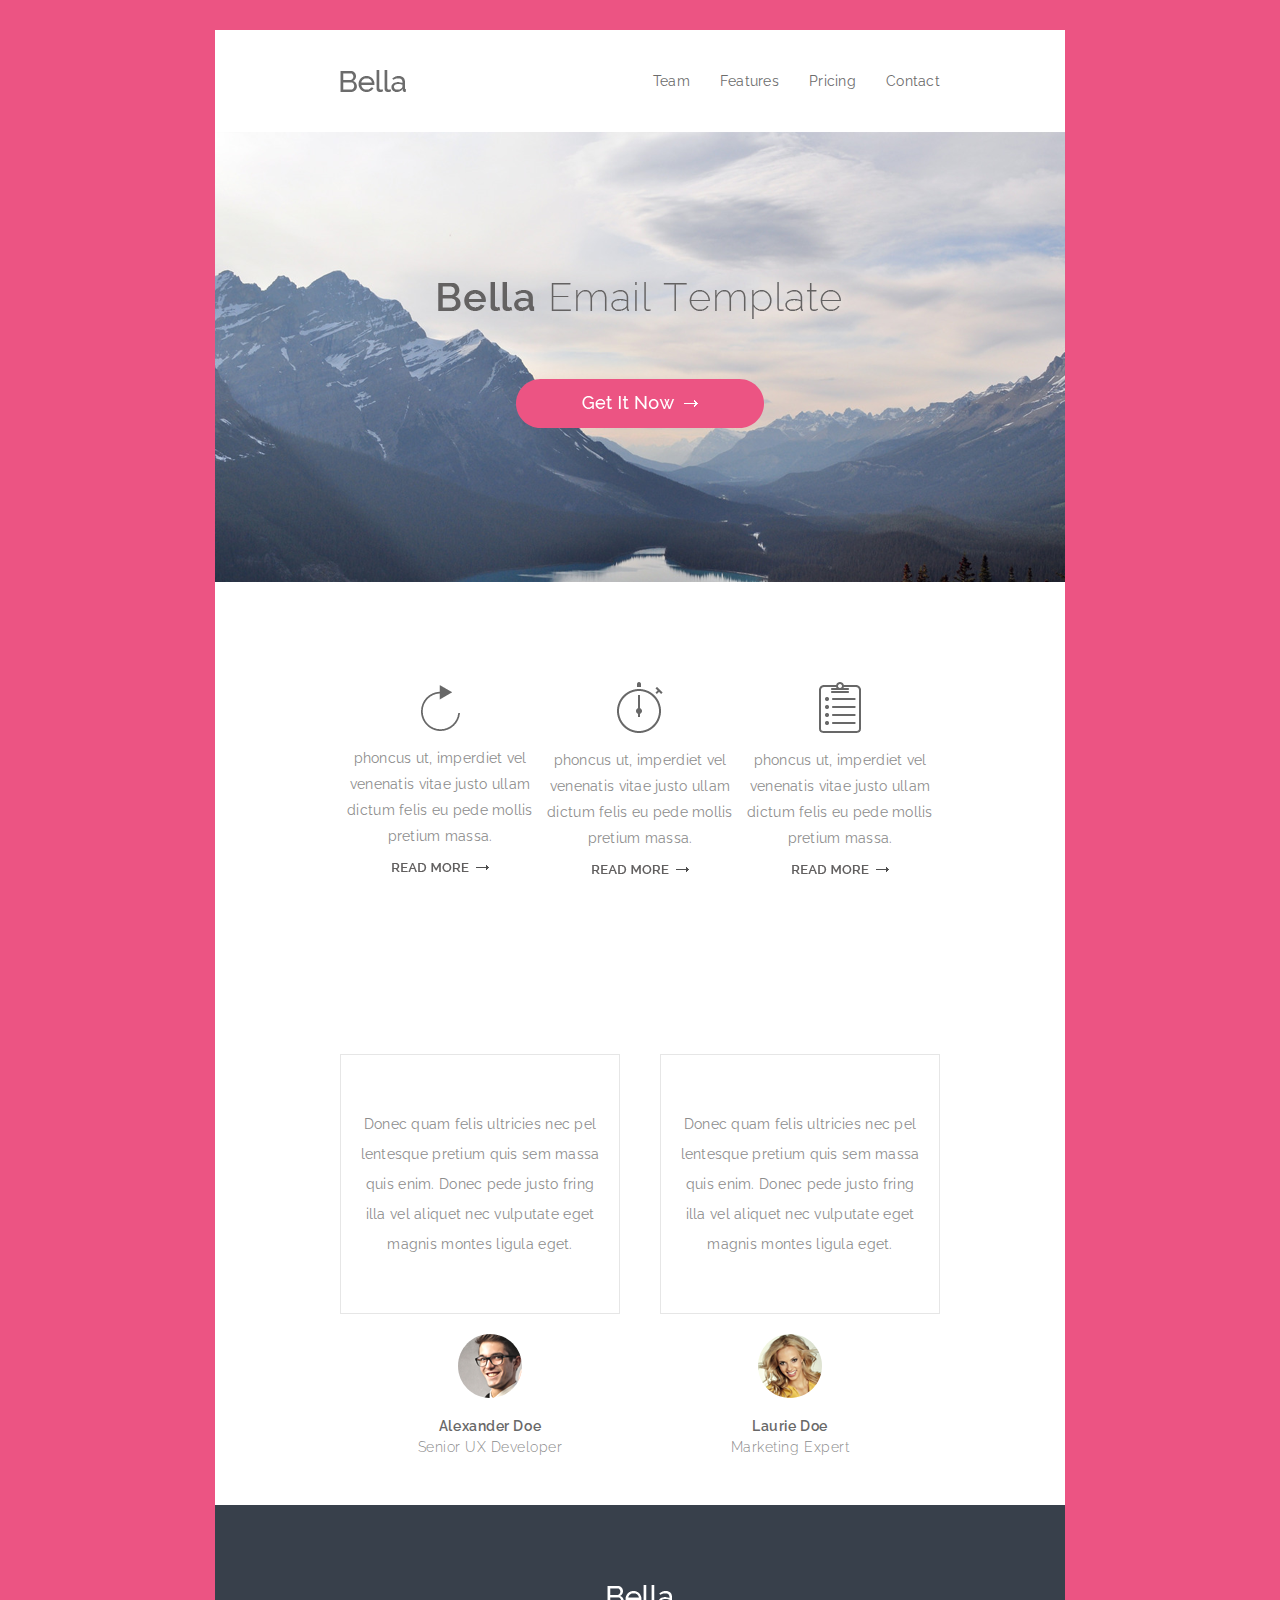
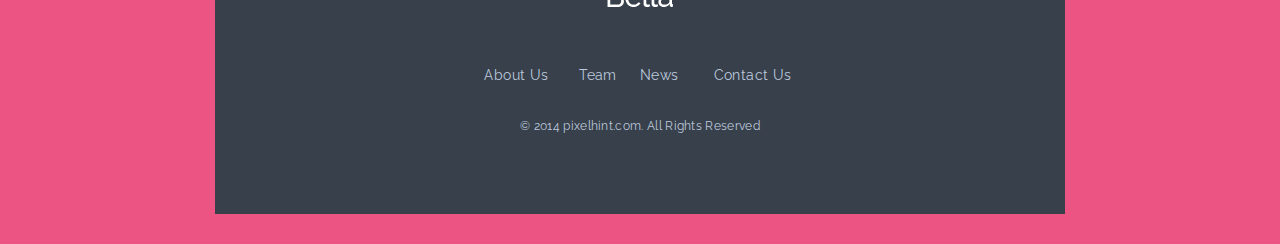
<file: Maill Рассылка/index.html>
<!DOCTYPE html
    PUBLIC "-//W3C//DTD XHTML 1.0 Transitional//EN" "http://www.w3.org/TR/xhtml1/DTD/xhtml1-transitional.dtd">
<html xmlns="http://www.w3.org/1999/xhtml">

<head>
    <meta http-equiv="Content-Type" content="text/html; charset=UTF-8" />
    <title>HTML Template</title>
    <meta name="viewport" content="width=device-width, initial-scale=1.0" />
    <link href="https://fonts.googleapis.com/css?family=Raleway:300,400,500,600" rel="stylesheet" />
    <style>
        body {
            width: 100% !important;
            -webkit-text-size-adjust: 100%;
            -ms-text-size-adjust: 100%;
            margin: 0;
            padding: 0;
            line-height: 100%;
        }

        [style*="Raleway"] {
            font-family: 'Raleway', arial, sans-serif !important;
        }

        img {
            outline: none;
            text-decoration: none;
            border: none;
            -ms-interpolation-mode: bicubic;
            max-width: 100% !important;
            margin: 0;
            padding: 0;
            display: block;
        }

        table td {
            border-collapse: collapse;
        }

        table {
            border-collapse: collapse;
            mso-table-lspace: 0pt;
            mso-table-rspace: 0pt;
        }

        .menu a {
            color: #6c6c6c;
            font-size: 14px;
            font-weight: 400;
            letter-spacing: 0.28px;
            text-decoration: none;
        }

        .menu td {
            padding-left: 30px;
        }

        .header-td {
            padding-top: 40px;
            padding-bottom: 40px;
        }

        .features-td {
            padding-top: 100px;
            padding-bottom: 30px;
        }

        .features-td p {
            color: #8c8c8c;
            font-size: 14px;
            font-weight: 400;
            line-height: 26px;
            letter-spacing: 0.28px;
        }

        .blockqoute-td {
            padding-top: 150px;
            padding-bottom: 50px;
        }

        .block-td p {
            color: #8c8c8c;
            font-size: 14px;
            font-weight: 400;
            line-height: 30px;
            letter-spacing: 0.28px;
        }

        .block-table td {
            padding-top: 40px;
            padding-bottom: 40px;
        }

        .block-table {
            border-top: 1px solid #e6e6e6;
            border-left: 1px solid #e6e6e6;
            border-right: 1px solid #e6e6e6;
            border-bottom: 1px solid #e6e6e6;
        }

        .author {
            padding-top: 20px;
        }

        .author h3 {
            margin-top: 20px;
            color: #686868;
            font-size: 14px;
            font-weight: 600;
            letter-spacing: 0.56px;
            margin-bottom: 5px;
        }

        .author p {
            color: #8c8c8c;
            font-size: 13px;
            font-weight: 300;
            font-size: 14px;
            letter-spacing: 0.52px;
            margin: 0;
        }

        .footer-td {
            padding-top: 80px;
            padding-bottom: 80px;
        }

        .footer-menu-td {
            padding-top: 60px;
            padding-bottom: 35px;
        }

        .footer-menu-td a {
            color: #bcc9dd;
            font-size: 14px;
            font-weight: 400;
            letter-spacing: 0.36px;
            text-decoration: none;
        }

        .copyright-td {
            color: #bcc9dd;
            font-size: 12px;
            font-weight: 400;
            letter-spacing: 0.31px;
        }

        .copyright-td a {
            font-weight: 600;
            text-decoration: none;
            color: #bcc9dd;
        }

        @media (max-width: 870px) {
            .table-850 {
                width: 600px !important;
            }

            .table-600 {
                width: 550px !important;
            }

            .block-table {
                width: 200px !important;
            }

            .block-table p br {
                display: none !important;
            }

            .features-td td {
                display: block !important;
                margin-bottom: 50px !important;
            }
        }

        @media (max-width: 620px) {
            .table-850 {
                width: 400px !important;
            }

            .table-600 {
                width: 320px !important;
            }

            .block-td {
                display: block !important;
                margin-bottom: 50px !important;
                padding: 0 !important;
            }

            .blockqoute-td tr {
                display: block !important;
            }

            .block-table {
                width: 320px !important;
                display: block !important;
                margin: 0 auto !important;
            }

            .author {
                width: 200px !important;
            }

            .logo {
                display: block !important;
                margin: 0 auto !important;
                text-align: center !important;
                width: 200px !important;
                margin-bottom: 20px !important;
            }

            .logo img {
                margin: 0 auto !important;
            }

            .menu {
                display: block !important;
                margin: 0 auto !important;
            }
        }

        @media (max-width: 420px) {
            .table-850 {
                width: 300px !important;
            }

            .table-600 {
                width: 260px !important;
            }

            .block-table {
                width: 260px !important;
            }

            .author {
                width: 130px !important;
            }

            .blockqoute-td {
                padding-top: 50px !important;
                padding-bottom: 50px !important;
            }

            .footer-menu-td table {
                width: 260px !important;
            }
            
            .menu td {
                padding-left: 10px !important;
                padding-right: 10px !important;
            }
        }
    </style>
</head>

<body style="margin: 0; padding: 0;">
    <div style="font-size:0px;font-color:#ffffff;opacity:0;visibility:hidden;width:0;height:0;display:none;">Тестовое
        письмо</div>
    <table cellpadding="0" cellspacing="0" width="100%" bgcolor="#ec5483">
        <tr>
            <td>
                <table class="main table-850" cellpadding="0" cellspacing="0" width="850" align="center">
                    <tr>
                        <td height="30" width="850"></td>
                    </tr>
                    <tr>
                        <td bgcolor="#ffffff" class="header-td">
                            <table class="table-600" cellpadding="0" cellspacing="0" width="600" align="center">
                                <tr>
                                    <td align="left" class="logo">
                                        <img src="img/bella.png" alt="logo" />
                                    </td>
                                    <td align="right" class="menu">
                                        <table cellpadding="0" cellspacing="0">
                                            <tr>
                                                <td><a href="#" style="font-family: Arial, Helvetica, sans-serif, 'Raleway';">Team</a></td>
                                                <td><a href="#" style="font-family: Arial, Helvetica, sans-serif, 'Raleway';">Features</a></td>
                                                <td><a href="#" style="font-family: Arial, Helvetica, sans-serif, 'Raleway';">Pricing</a></td>
                                                <td><a href="#" style="font-family: Arial, Helvetica, sans-serif, 'Raleway';">Contact</a></td>
                                            </tr>
                                        </table>
                                    </td>
                                </tr>
                            </table>
                        </td>
                    </tr>
                    <tr>
                        <td class="banner-td">
                            <a href="#">
                                <img src="img/banner.png" alt="banner" />
                            </a>
                        </td>
                    </tr>
                    <tr>
                        <td class="features-td" bgcolor="#ffffff">
                            <table class="table-600" cellpadding="0" cellspacing="0" width="600" align="center">
                                <tr>
                                    <td align="center">
                                        <img src="img/return.png" alt="return" />
                                        <p style="font-family: Arial, Helvetica, sans-serif, 'Raleway';">
                                            phoncus ut, imperdiet vel <br /> venenatis vitae justo ullam <br /> dictum felis eu pede
                                            mollis <br /> pretium massa.
                                        </p>
                                        <a href="#"><img src="img/read-more.png"
                                                alt="read-more"></a>
                                    </td>
                                    <td align="center">
                                        <img src="img/stopwatch.png"
                                            alt="stopwatch" />
                                        <p style="font-family: Arial, Helvetica, sans-serif, 'Raleway';">
                                            phoncus ut, imperdiet vel <br /> venenatis vitae justo ullam <br /> dictum
                                            felis eu pede
                                            mollis <br /> pretium massa.
                                        </p>
                                        <a href="#"><img src="img/read-more.png"
                                                alt="read-more"></a>
                                    </td>
                                    <td align="center">
                                        <img src="img/reminders.png"
                                            alt="reminders" />
                                        <p style="font-family: Arial, Helvetica, sans-serif, 'Raleway';">
                                            phoncus ut, imperdiet vel <br /> venenatis vitae justo ullam <br /> dictum
                                            felis eu pede
                                            mollis <br /> pretium massa.
                                        </p>
                                        <a href="#"><img src="img/read-more.png"
                                                alt="read-more"></a>
                                    </td>
                                </tr>
                            </table>
                        </td>
                    </tr>
                    <tr>
                        <td class="blockqoute-td" bgcolor="#ffffff">
                            <table class="table-600" cellpadding="0" cellspacing="0" width="600" align="center">
                                <tr>
                                    <td class="block-td" align="center" style="padding-right: 20px;">
                                        <table cellpadding="0" cellspacing="0" class="block-table" align="center" width="280">
                                            <tr>
                                                <td align="center">
                                                    <p style="font-family: Arial, Helvetica, sans-serif, 'Raleway';">
                                                        Donec quam felis ultricies nec pel <br /> lentesque pretium quis
                                                        sem massa <br /> quis
                                                        enim. Donec pede justo fring <br /> illa vel aliquet nec
                                                        vulputate eget <br /> magnis
                                                        montes ligula eget.
                                                    </p>
                                                </td>
                                            </tr>
                                        </table>
                                    </td>
                                    <td class="block-td" align="center" style="padding-left: 20px;">
                                        <table cellpadding="0" cellspacing="0" class="block-table" align="center"
                                            width="280">
                                            <tr>
                                                <td align="center">
                                                    <p style="font-family: Arial, Helvetica, sans-serif, 'Raleway';">
                                                        Donec quam felis ultricies nec pel <br /> lentesque pretium quis
                                                        sem massa <br /> quis
                                                        enim. Donec pede justo fring <br /> illa vel aliquet nec
                                                        vulputate eget <br /> magnis
                                                        montes ligula eget.
                                                    </p>
                                                </td>
                                            </tr>
                                        </table>
                                    </td>
                                </tr>
                                <tr>
                                    <td class="author" align="center" style="font-family: Arial, Helvetica, sans-serif, 'Raleway';">
                                        <img src="img/author_img.png"
                                            alt="author" />
                                        <h3>Alexander Doe</h3>
                                        <p>Senior UX Developer</p>
                                    </td>
                                    <td class="author" align="center"
                                        style="font-family: Arial, Helvetica, sans-serif, 'Raleway';">
                                        <img src="img/author_img-2.png"
                                            alt="author" />
                                        <h3>Laurie Doe</h3>
                                        <p>Marketing Expert</p>
                                    </td>
                                </tr>
                            </table>
                        </td>
                    </tr>
                    <tr>
                        <td class="footer-td" bgcolor="#38404b">
                            <table class="table-600" cellpadding="0" cellspacing="0" width="600" align="center">
                                <tr>
                                    <td class="footer-logo" align="center">
                                        <a href="#">
                                            <img src="img/bella-footer.png" alt="footer-logo" />
                                        </a>
                                    </td>
                                </tr>
                                <tr>
                                    <td class="footer-menu-td" align="center">
                                        <table cellpadding="0" cellspacing="0" width="350" align="center">
                                            <tr>
                                                <td align="center"><a href="#" style="font-family: Arial, Helvetica, sans-serif, 'Raleway';">About Us</a></td>
                                                <td align="center"><a href="#" style="font-family: Arial, Helvetica, sans-serif, 'Raleway';">Team</a></td>
                                                <td align="center"><a href="#" style="font-family: Arial, Helvetica, sans-serif, 'Raleway';">News</a></td>
                                                <td align="center"><a href="#" style="font-family: Arial, Helvetica, sans-serif, 'Raleway';">Contact Us</a></td>
                                            </tr>
                                        </table>
                                    </td>
                                </tr>
                                <tr>
                                    <td class="copyright-td" align="center" style="font-family: Arial, Helvetica, sans-serif, 'Raleway';">© 2014 pixelhint.com. All Rights Reserved</td>
                                </tr>
                            </table>
                        </td>
                    </tr>
                    <tr>
                        <td height="30" width="850"></td>
                    </tr>
                </table>
            </td>
        </tr>
    </table>
</body>

</html>
</file>
